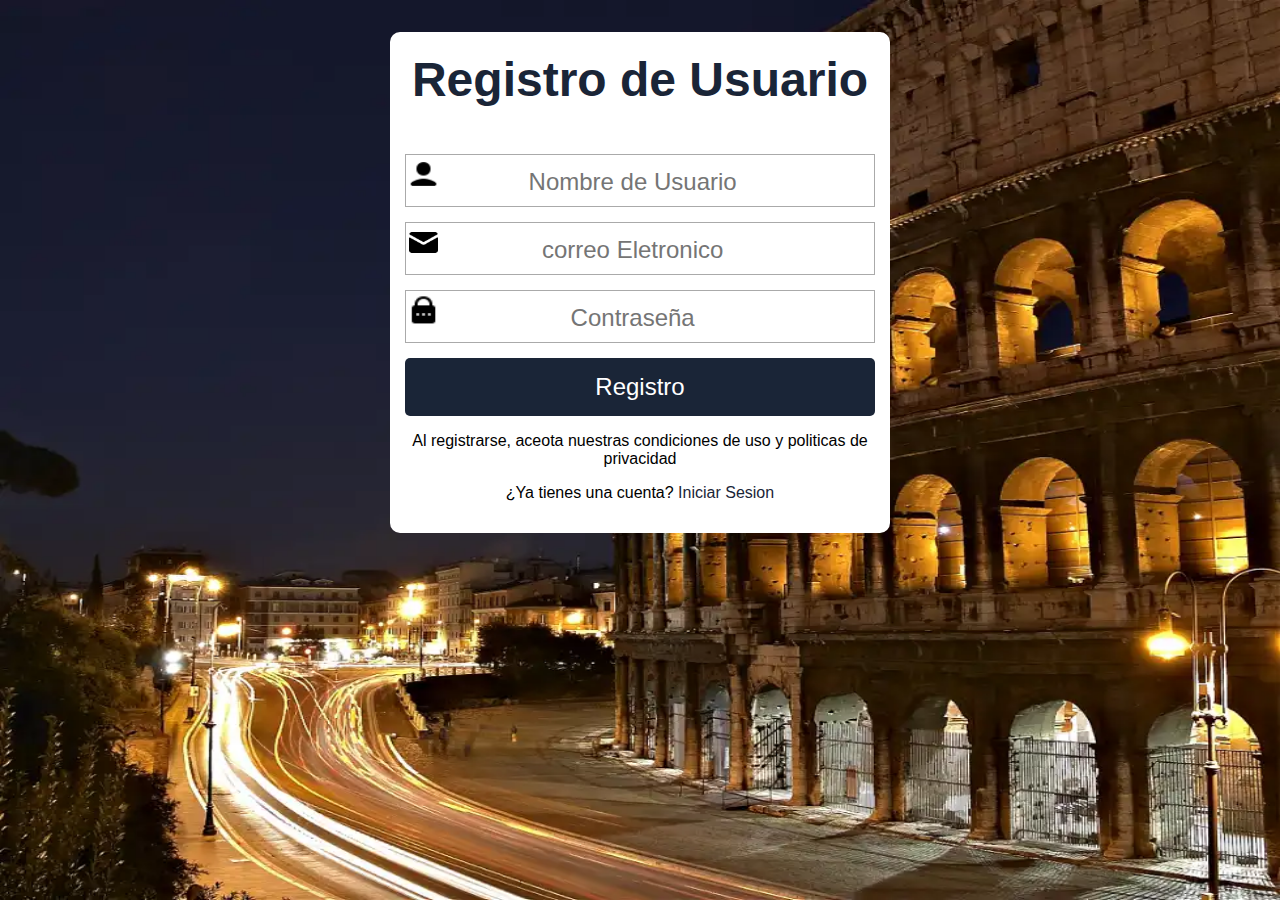
<file: index.html>
<!DOCTYPE html>
<html lang="en">
<head>
    <meta charset="UTF-8">
    <meta name="viewport" content="width=device-width, initial-scale=1.0">
    <link rel="stylesheet" href="style.css">
    <title>REGISTRO</title>
</head>
<body>
    <form class="formulario">
        <h1>Registro de Usuario</h1>
        <div class="contenedor">
            <div class="input-contenedor">
                <img class="icon" src="./icon/usuario.png">
                <input type="text" placeholder="Nombre de Usuario">
            </div>
            <div class="input-contenedor">
                <img class="icon" src="./icon/correo.png">
                <input type="mail" placeholder="correo Eletronico">
            </div>
            <div class="input-contenedor">
                <img class="icon" src="./icon/password.png">
                <input type="password" placeholder="Contraseña">
            </div>
            <input type="submit" value="Registro" class="button">
            <p>Al registrarse, aceota nuestras condiciones de uso y politicas de privacidad</p>
            <p>
                ¿Ya tienes una cuenta?
                <a class="link" href="login.html">Iniciar Sesion</a>
            </p>
        </div>
    </form>
</body>
</html>
</file>
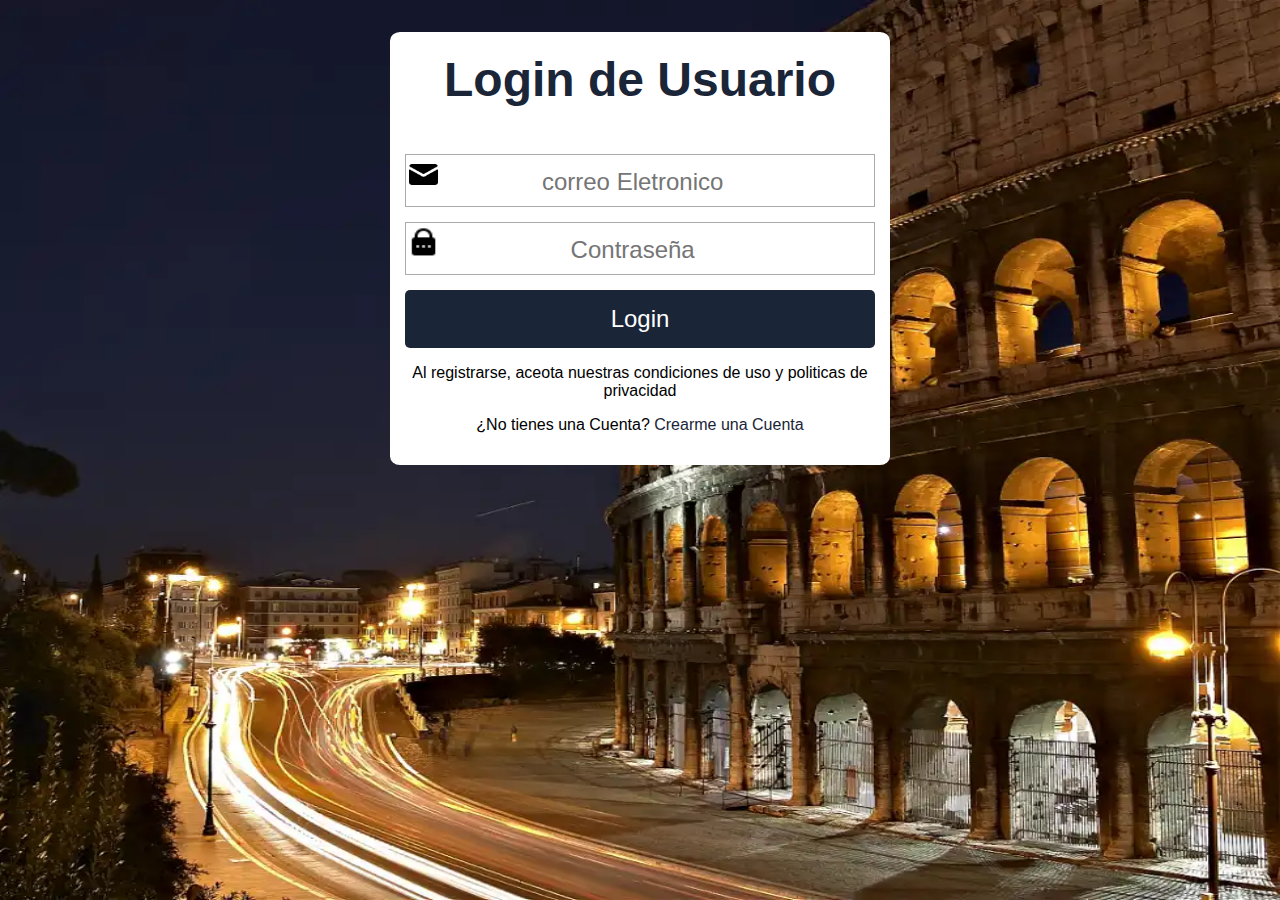
<file: login.html>
<!DOCTYPE html>
<html lang="en">
<head>
    <meta charset="UTF-8">
    <meta name="viewport" content="width=device-width, initial-scale=1.0">
    <link rel="stylesheet" href="style.css">
    <title>LOGIN</title>
</head>
<body>
    <form class="formulario">
        <h1>Login de Usuario</h1>
        <div class="contenedor">
            <div class="input-contenedor">
                <img class="icon" src="./icon/correo.png">
                <input type="mail" placeholder="correo Eletronico">
            </div>
            <div class="input-contenedor">
                <img class="icon" src="./icon/password.png">
                <input type="password" placeholder="Contraseña">
            </div>
            <input type="submit" value="Login" class="button">
            <p>Al registrarse, aceota nuestras condiciones de uso y politicas de privacidad</p>
            <p>
                ¿No tienes una Cuenta?
                <a class="link" href="index.html">Crearme una Cuenta</a>
            </p>
        </div>
    </form>
</body>
</html>
</file>
<file: style.css>
*{
    box-sizing: border-box;
}
body{
    font-family: Arial, Helvetica, sans-serif;
    margin: 0px;
    background-image: url(./img/fondo.webp);
    background-size: 100% 100%;
    background-attachment: fixed;
    background-repeat: no-repeat;
}
.contenedor{
    width: 100%;
    padding: 15px;
}
.formulario{
    background: #fff;
    margin-top: 100px;
}
h1{
    padding-top: 20px;
    text-align: center;
    color: #1a2537;
    font-size: 48px;
}
img{
    padding-top: 4px;
    width: 35px;
    height: 35px;
    text-align: center;
}
input[type="text"], input[type="password"], input[type="mail"]{
    text-align: center;
    font-size: 24px;
    width: 80%;
    padding: 10px;
    border: none;
}
.input-contenedor{
    margin-bottom: 15px;
    border: 1px solid #aaa;
}
.button{
    border:none;
    width: 100%;
    font-size: 24px;
    color: white;
    background-color: #1a2537;
    padding: 15px 20px;
    border-radius: 5px;
    cursor: pointer;
}
.button:hover{
    background-color: cadetblue;
}
p{
    text-align: center;
}
.link{
    text-decoration: none;
    color: #1a2537;
    font-weight: 600px;
}
.link:hover{
    color: cadetblue;
}
/*Responsive*/
@media (min-width: 768px){
    .formulario{
        margin-top: 150px;
        width: 500px;
        margin: auto;
        border-radius: 2%;
}
</file>
